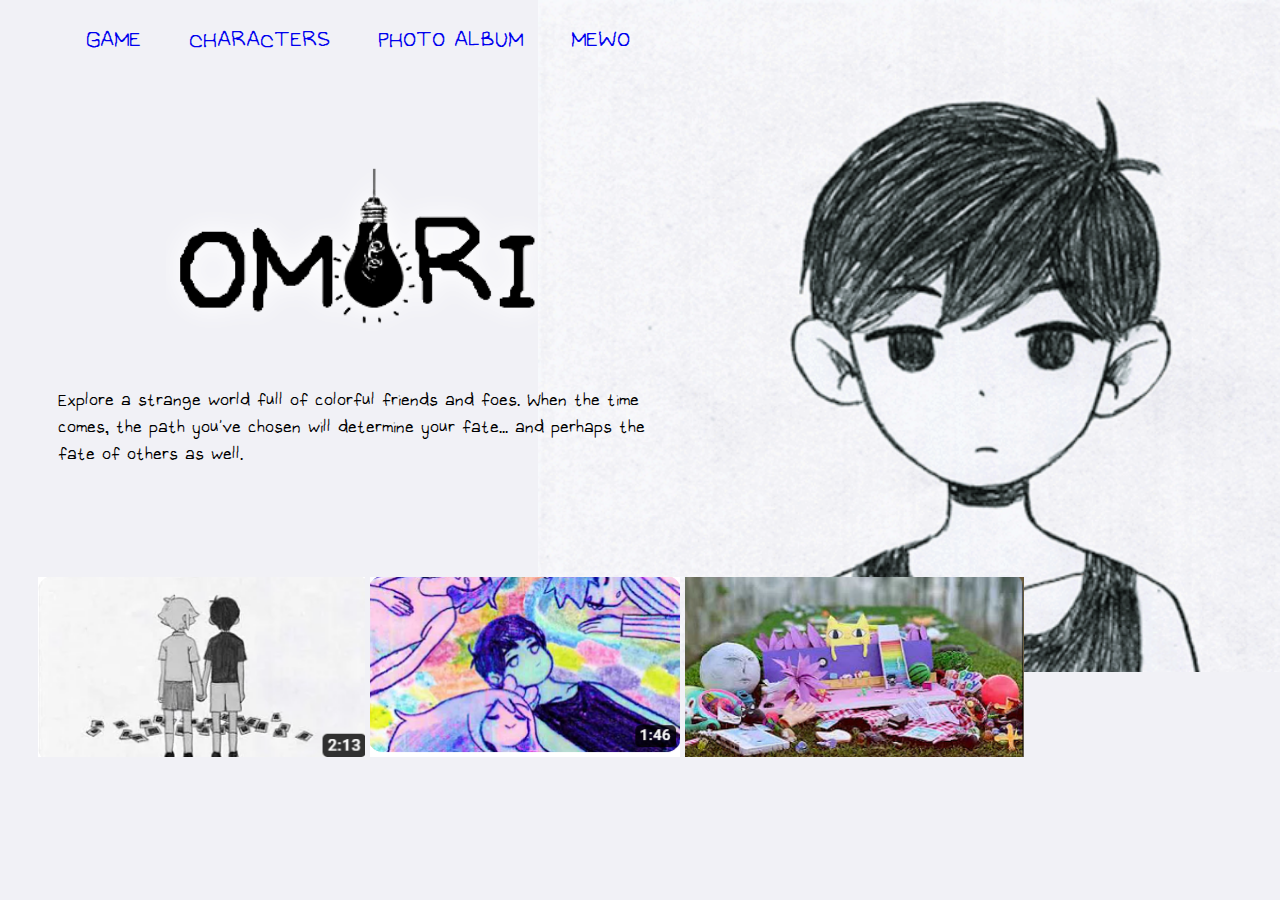
<file: index.html>
<!DOCTYPE html>
<html lang="pt-br">
<head>
    <meta charset="UTF-8">
    <meta name="viewport" content="width=device-width, initial-scale=1.0">
    <link rel="stylesheet" href="style.css">
    <title>OMORI</title>
</head>
<body>
    <header>
        <nav>
            <a href="https://store.steampowered.com/app/1150690/OMORI/" class="link">GAME</a>
            <a href="./personagens.html" class="link">CHARACTERS</a>
            <a href="./galeria.html" class="link">PHOTO ALBUM</a>
            <a href="mewo.html" class="link">MEWO</a>
        </nav>
    </header>

    <main>
        <div class="info">
            <div class="info__logo">
                <img src="./img/omori_logo.webp" alt="">
            </div>
            <div class="info__text">Explore a strange world full of colorful friends and foes. When the time comes, the path you’ve chosen will determine your fate... and perhaps the fate of others as well.</div>
        </div>
        <div class="socials">
            <a href="" class="social__icon"></a>
            <a href="" class="social__icon"></a>
            <a href="" class="social__icon"></a>
            <a href="" class="social__icon"></a>
        </div>
    </main>
    <footer>
        <div class="videos">
            <a href="https://youtu.be/CyVv-jFJiJ8" class="video"><img src="./img/2020trailer.png" alt=""></a>
            <a href="https://youtu.be/erzgjfU271g" class="video"><img src="./img/trailer.png" alt=""></a>
            <a href="https://youtube.com/playlist?list=PLbANFjAlbtqLkcthrPJ7lqYcVTSwXr2L0" class="video"><img src="./img/ost.png" alt=""></a>
        </div>
    </footer>
</body>
</html>
</file>
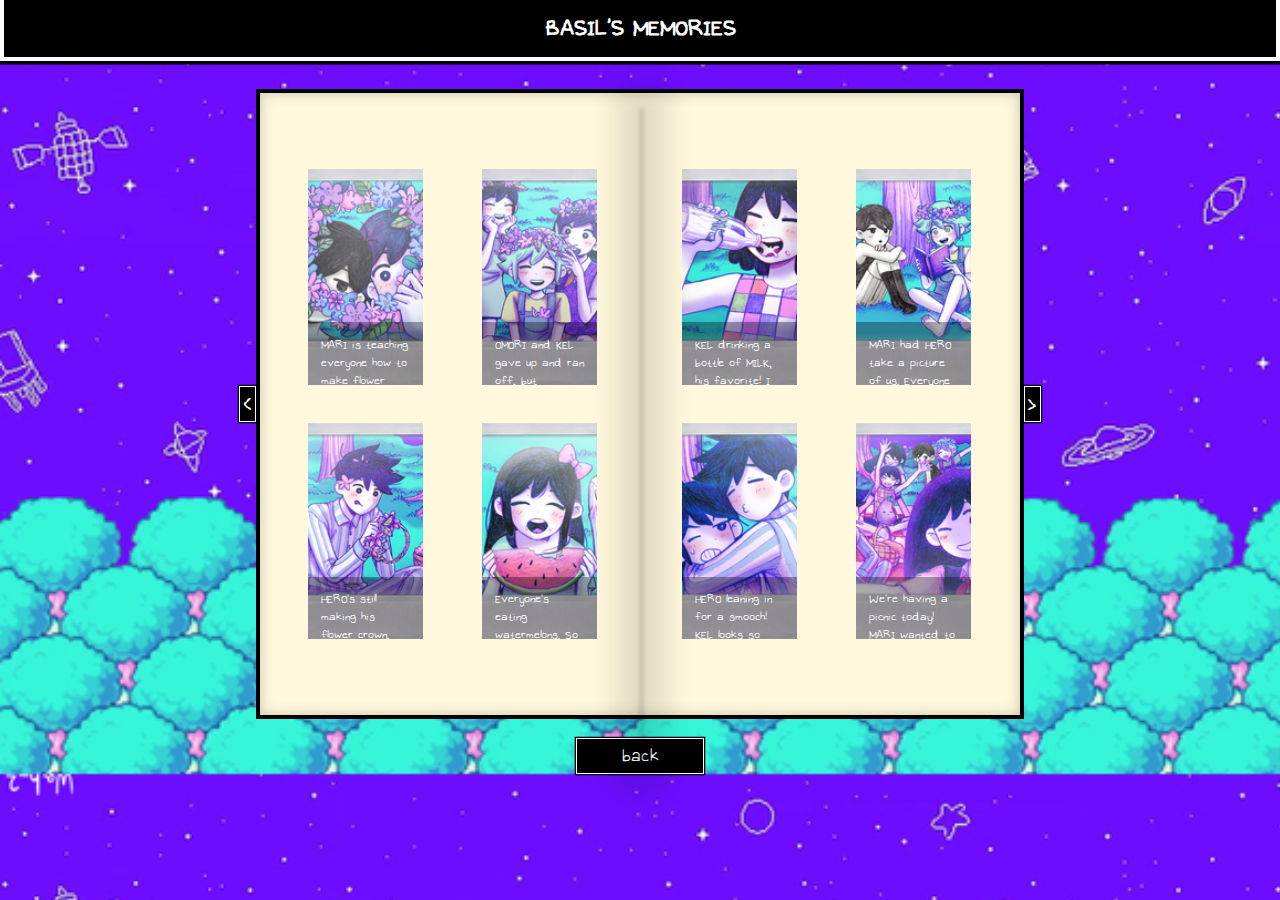
<file: galeria.html>
<!DOCTYPE html>
<html lang="pt-br">
<head>
    <meta charset="UTF-8">
    <meta name="viewport" content="width=device-width, initial-scale=1.0">
    <link rel="stylesheet" href="galeria-style.css">
    <title>album</title>
</head>
<body>
    <header>
        <h1>BASIL'S MEMORIES</h1>
    </header>
    <main>
        <a href="" class="button-left"><</a>
        <div class="album">
            <div class="line"></div>
            <div class="page1">
                <section class="page-left">
                    <div class="img um">
                        <p class="description">MARI is teaching everyone how to make flower crowns! OMORI and KEL are holding MARI's example. So pretty...</p>
                    </div>
                    <div class="img dois">
                        <p class="description">OMORI and KEL gave up and ran off, but AUBREY and I got the hang of it really fast!</p>
                    </div>
                    <div class="img tres">
                        <p class="description">HERO's still making his flower crown. It's taking him a little while, but he's getting it. You have to admire his persistence.</p>
                    </div>
                    <div class="img quatro">
                        <p class="description">Everyone's eating watermelons. So juicy! AUBREY has some seeds on her face. Maybe someone should tell her.</p>
                    </div>
                </section>
                <section class="page-right">
                    <div class="img um">
                        <p class="description">KEL drinking a bottle of MILK, his favorite! I shouldn't get too close or he might get my camera wet.</p>
                    </div>
                    <div class="img dois">
                        <p class="description">MARI had HERO take a picture of us. Everyone thinks a flower crown really suits me.</p>
                    </div>
                    <div class="img tres">
                        <p class="description">HERO leaning in for a smooch! KEL looks so annoyed. Ah, brotherly love...</p>
                    </div>
                    <div class="img quatro">
                        <p class="description">We're having a picnic today! MARI wanted to take a picture of everyone. Say cheese!</p>
                    </div>
                </section>
            </div>
        </div>
        <a href="" class="button-right">></a>
    </main>
    <footer>
        <a href="./index.html" class="botao">back</a>
    </footer>
</body>
</html>
</file>
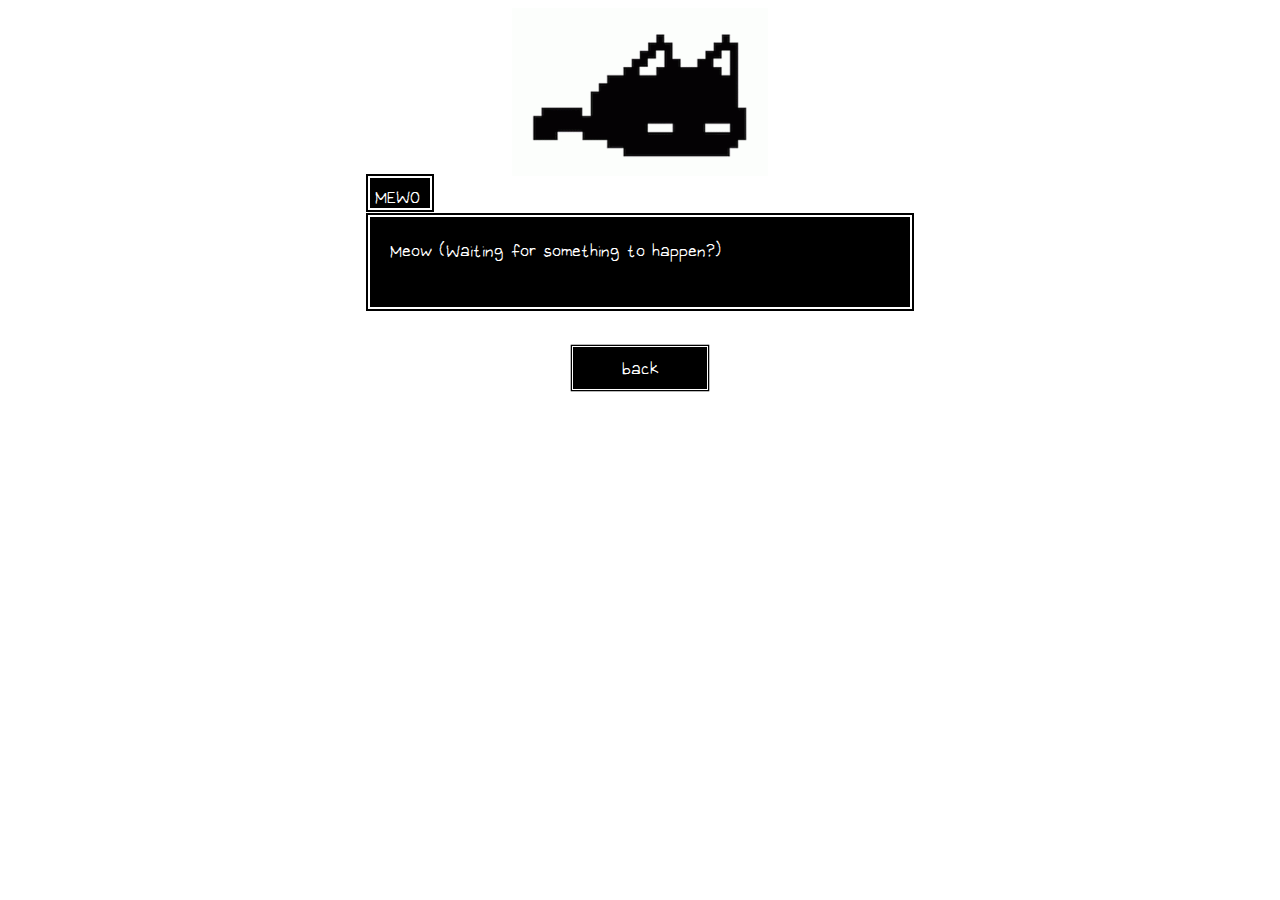
<file: mewo.html>
<!DOCTYPE html>
<html lang="pt-br">
<head>
    <meta charset="UTF-8">
    <meta name="viewport" content="width=device-width, initial-scale=1.0">
    <link rel="stylesheet" href="mewo-style.css">
    <title>mewo dialogue test</title>
</head>
<body>
    <header>

    </header>
    <main>
        <img class="mewo" src="./img/mewo_img/mewo.gif" alt="">
        <div class="dialogue">
            <div class="character">MEWO</div>
            <div class="dialogue-box">Meow (Waiting for something to happen?)</div>
        </div>
    </main>
    <footer>
        <a href="./index.html" class="botao">back</a>
    </footer>
</body>
</html>
</file>
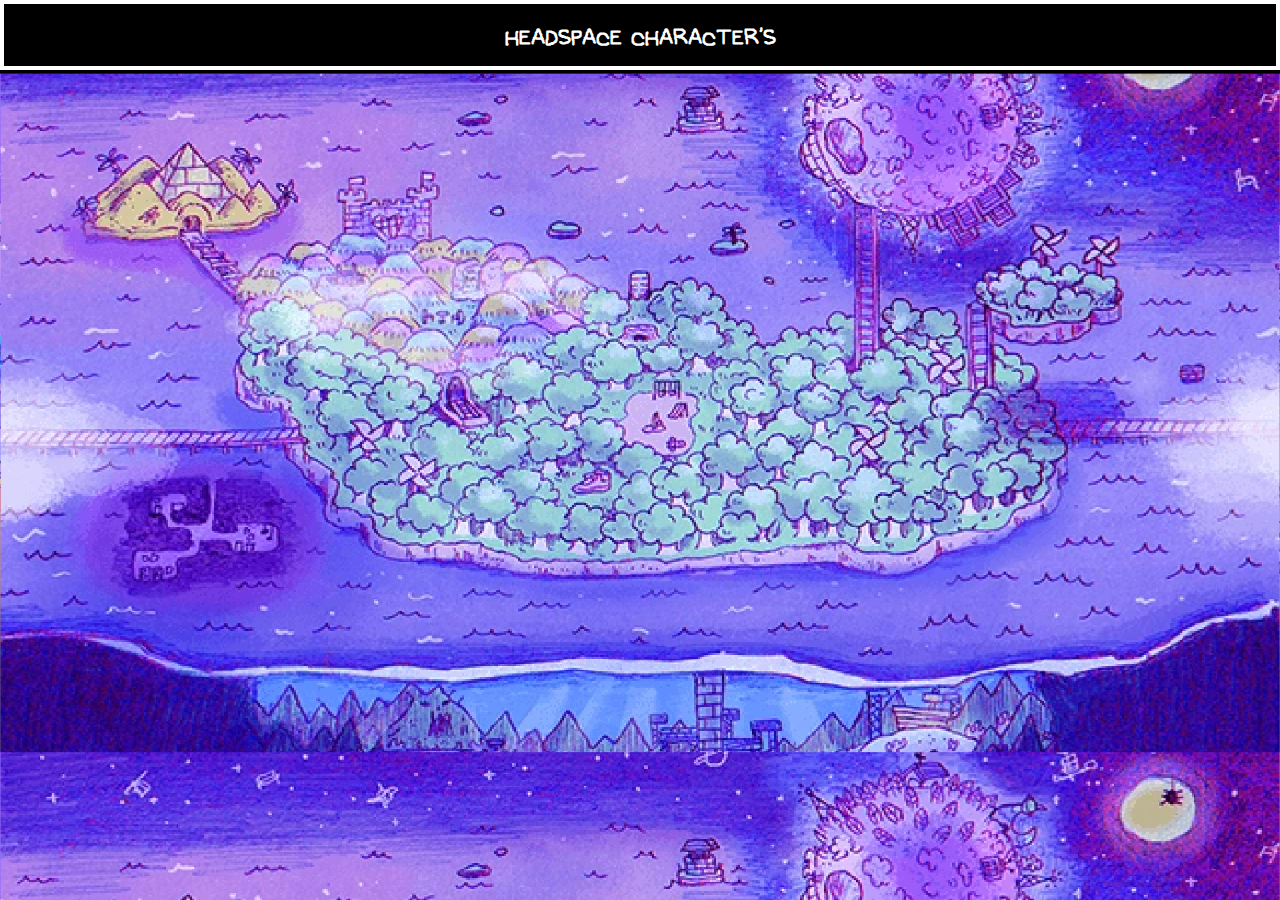
<file: personagens.html>
<!DOCTYPE html>
<html lang="en">
<head>
    <meta charset="UTF-8">
    <meta name="viewport" content="width=device-width, initial-scale=1.0">
    <link rel="stylesheet" href="./personagens.css">
    <title>CHARACTERS</title>
</head>
<body>
    <header>
        <div class="title">
            <h1>HEADSPACE CHARACTER'S</h1>
        </div>
    </header>
    <main>
    </main>
</body>
</html>
</file>
<file: style.css>
*{
    margin: 0;
    padding: 0;
    box-sizing: border-box;
}

a{
    text-decoration: none;
}

ul, ol, li{
    list-style: none;
}

@font-face{
    font-family: Omori1;
    src: url(./font/Omori-fonts/OMORI_GAME2.ttf);
}


body{
    background-image: url(./img/omori-bg.gif);
    background-repeat: no-repeat;
    background-size: 70vw;
    background-color: #F1F1F6;
    background-position: bottom 100% left 140%;
    font-family: Omori1;
    margin: 1.5vw 3vw;
    color: black;
}

header nav{
    width: 50vw;
    font-size: 2rem;
    display: flex;
    justify-content: space-evenly;
}

.info{
    padding: 20px;
    margin: 10vh 0px;
    width: 50vw;
    font-size: 1.5rem;
    display: grid;
    gap: 6vh;
}
.info__logo{
    display: flex;
    justify-content: center;
}
.info__logo img{
    height: 13vw;
}

footer{
    height: 20vh;
}
.video img{
    height: 20vh;
}
</file>
<file: galeria-style.css>
*{
    margin: 0;
    box-sizing: border-box;
    padding: 0;
}

@font-face{
    font-family: Omori;
    src: url(./font/Omori-fonts/OMORI_GAME2.ttf);
}

body{
    font-family: Omori;
    background-image: url(./img/galeria_img/album-bg.webp);
    background-size: cover;
}
header{
    display: flex;
    flex-direction: column;
    align-items: center;
    background-color: black;
    color: white;
    padding: 1vw;
    border:solid  white 4px;
    box-shadow: 0 0.4vh black;
    top: -1vh;
    position: relative;
}

main{
    display: flex;
    justify-content: center;
    align-items: center;
    padding: 1.5vw;
}

.album{
    background-color: cornsilk;
    padding: 3vw;;
    height: 70vh;
    width: 60vw;
    border: solid 4px black;
    box-shadow: inset 0 0 1vw rgba(37, 29, 1, 0.233);
    display: flex;
    justify-content: start;
    overflow: hidden;
}
.page1{
    display: grid;
    grid-template-columns: 1fr 1fr;
    gap: 5vw;
    height: 100%;
    width: 100%;
}
.line{
    height: 73vh;
    width: 0.2vw;
    background-color: black;
    opacity: 0.3;
    position: absolute;
    left: 50%;
    top: 12%;
    box-shadow: 0vw 0vw 2vw 2vw rgba(0, 0, 0, 0.349);
    filter: blur(0.2vw);
}

.album section{
    height: 100%;
    display: grid;
    grid-template-columns: 1fr 1fr;
    gap: 3vw;
    place-content: center;
    place-items: center;
}

.album .img{
    width: 9vw;
    height: 24vh;
    overflow: hidden;
    background-size: cover;
    background-repeat: no-repeat;
    background-position: center;
}

.img p{
    position: relative;
    top: 12vw;
    background-color: rgba(0, 0, 0, 0.329);
    color: white;
    padding: 1vw;
    height: 100%;
}

.img:hover > p{
    transform: translatey(-12vw);
    transition: 0.3s;
    transition-delay: 0.1s ;
}

.page1 .page-left .um{
    background-image: url("./img/galeria_img/headspace\ -\ photo1.png");
}
.page1 .page-left .dois{
    background-image: url("./img/galeria_img/headspace\ -\ photo2.png");
}
.page1 .page-left .tres{
    background-image: url("./img/galeria_img/headspace\ -\ photo3.png");
}
.page1 .page-left .quatro{
    background-image: url("./img/galeria_img/headspace\ -\ photo4.png");
}
.page1 .page-right .um{
    background-image: url("./img/galeria_img/headspace\ -\ photo5.png");
}
.page1 .page-right .dois{
    background-image: url("./img/galeria_img/headspace\ -\ photo6.png");
}
.page1 .page-right .tres{
    background-image: url("./img/galeria_img/headspace\ -\ photo7.png");
}
.page1 .page-right .quatro{
    background-image: url("./img/galeria_img/headspace\ -\ photo8.png");
}



main a{
    height: 4vh;
    padding: 0.2vw;
    background-color: black;
    color: white;
    border: solid white 0.1vw;
    box-shadow: 0px 0px 0px 0.1vw black;
    font-size: 2rem;
    font-family: Omori;
    text-align: center;
    text-decoration: none;
}



footer{
    display: flex;
    justify-content: center;
    width: 100%;
}

.botao{
        width: 10vw;
        height: 4vh;
        padding: 0.2vw;
        background-color: black;
        color: white;
        border: solid white 0.1vw;
        box-shadow: 0px 0px 0px 0.1vw black;
        font-size: 1.5rem;
        font-family: Omori;
        text-align: center;
        text-decoration: none;
        display: flex;
        align-items: center;
        justify-content: center;
}
</file>
<file: mewo-style.css>
@font-face{
    font-family: Omori;
    src: url(./font/Omori-fonts/OMORI_GAME2.ttf);
}
@font-face{
    font-family: Omori2;
    src: url(./font/Omori-fonts/OMORI_GAME.ttf);
}

main{
    width: 100%;
    display: flex;
    flex-direction: column;
    align-items: center;
}

.mewo{
    width: 20vw;
}

.dialogue{
    display: grid;
    gap: 5px;
}

.character{
    width: 50px;
    height: 20px;
    padding: 5px;
    background-color: black;
    color: white;
    border: solid white 2px;
    box-shadow: 0px 0px 0px 2px black;
    font-size: 1.5rem;
    font-family: Omori;
    display: flex;
    text-align: center;
}
.dialogue-box{
    width: 500px;
    height: 50px;
    padding: 20px;
    background-color: black;
    color: white;
    border: solid white 2px;
    box-shadow: 0px 0px 0px 2px black;
    font-size: 1.5rem;
    font-family: Omori;
}

footer{
    display: flex;
    justify-content: center;
    width: 100%;
}

.botao{
    margin-top: 3%;
    width: 10vw;
    height: 4vh;
    padding: 0.2vw;
    background-color: black;
    color: white;
    border: solid white 0.1vw;
    box-shadow: 0px 0px 0px 0.1vw black;
    font-size: 1.5rem;
    font-family: Omori;
    text-align: center;
    text-decoration: none;
    display: flex;
    align-items: center;
    justify-content: center;
}
</file>
<file: personagens.css>
*{
    margin: 0;
    box-sizing: border-box;
    padding: 0;
}

@font-face{
    font-family: Omori;
    src: url(./font/Omori-fonts/OMORI_GAME2.ttf);
}

a{
    text-decoration: none;
}

ul, ol, li{
    list-style: none;
}

body{
    background-image: url(./img/characters_img/headspace_bg.webp);
    max-width: 100%;
    max-height: 100%;
    background-size: cover;
}

.title{
    font-family: Omori;
    display: flex;
    flex-direction: column;
    align-items: center;
    background-color: black;
    color: white;
    padding: 1vw;
    border:solid  white 4px;
    box-shadow: 0 0.4vh black;
    top: -1vh;
}
</file>
